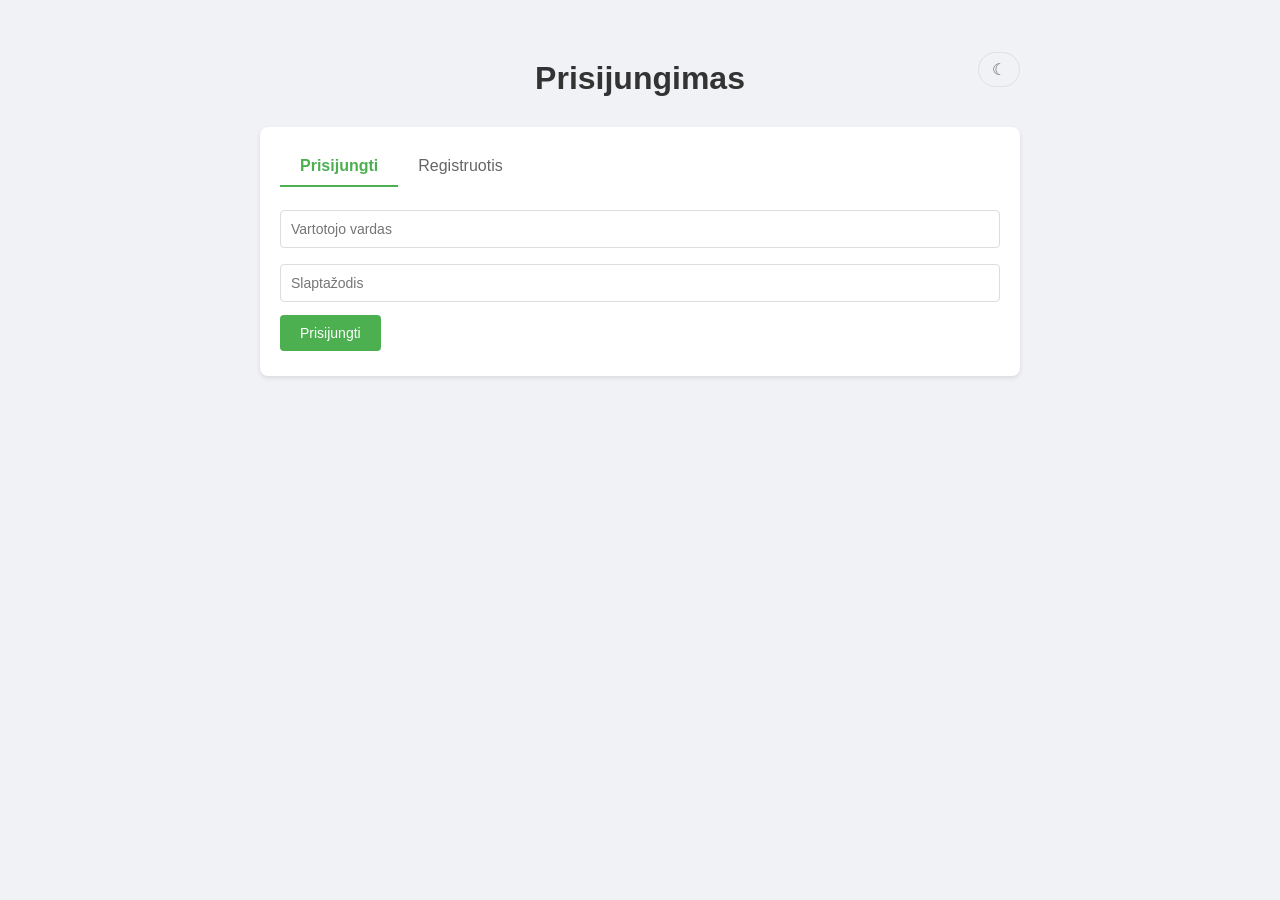
<file: static/login.html>
<!DOCTYPE html>
<html lang="lt">
<head>
    <meta charset="UTF-8">
    <meta name="viewport" content="width=device-width, initial-scale=1.0">
    <title>Prisijungimas</title>
    <link rel="stylesheet" href="/static/style.css?v=3">
    <script src="/static/js/theme.js?v=1"></script>
    <script>if (localStorage.getItem('token')) window.location.replace('/');</script>
</head>
<body>
<div class="container">
    <button class="theme-toggle" id="theme-toggle" onclick="toggleTheme()"></button>
    <h1>Prisijungimas</h1>

    <div id="auth-section">
        <div class="auth-box">
            <div class="tabs">
                <div class="tab active" onclick="showTab('login', event)">Prisijungti</div>
                <div class="tab" onclick="showTab('register', event)">Registruotis</div>
            </div>
            <div id="login-form">
                <input type="text" id="login-username" placeholder="Vartotojo vardas">
                <input type="password" id="login-password" placeholder="Slaptažodis">
                <button onclick="login()">Prisijungti</button>
            </div>
            <div id="register-form" style="display:none">
                <input type="text" id="reg-username" placeholder="Vartotojo vardas">
                <input type="email" id="reg-email" placeholder="El. paštas">
                <input type="password" id="reg-password" placeholder="Slaptažodis">
                <button onclick="register()">Registruotis</button>
            </div>
            <div id="auth-message"></div>
        </div>
    </div>
</div>
<script src="/static/js/utils.js"></script>
<script src="/static/js/auth.js"></script>
</body>
</html>
</file>
<file: static/style.css>
:root {
    --bg-body: #f0f2f5;
    --bg-card: #ffffff;
    --bg-item: #f9f9f9;
    --bg-hover: #f5f5f5;
    --bg-input: #ffffff;
    --bg-calendar-other: #fafafa;
    --bg-calendar-today: #f0fff4;
    --bg-overdue: #fff0f0;
    --bg-success-msg: #dff0d8;
    --bg-error-msg: #f2dede;

    --text-primary: #333333;
    --text-secondary: #666666;
    --text-muted: #555555;
    --text-dim: #888888;
    --text-faded: #cccccc;
    --text-success: #3c763d;
    --text-error: #a94442;

    --border-color: #e0e0e0;
    --border-input: #dddddd;

    --shadow: rgba(0, 0, 0, 0.1);
    --shadow-modal: rgba(0, 0, 0, 0.2);
    --modal-overlay-bg: rgba(0, 0, 0, 0.45);
}

html.dark {
    --bg-body: #121212;
    --bg-card: #1e1e1e;
    --bg-item: #252525;
    --bg-hover: #2a2a2a;
    --bg-input: #2c2c2c;
    --bg-calendar-other: #181818;
    --bg-calendar-today: #1a3a28;
    --bg-overdue: #3a1818;
    --bg-success-msg: #1e3e22;
    --bg-error-msg: #3e1e1e;

    --text-primary: #e0e0e0;
    --text-secondary: #aaaaaa;
    --text-muted: #bbbbbb;
    --text-dim: #888888;
    --text-faded: #555555;
    --text-success: #5cb85c;
    --text-error: #e74c3c;

    --border-color: #3a3a3a;
    --border-input: #444444;

    --shadow: rgba(0, 0, 0, 0.4);
    --shadow-modal: rgba(0, 0, 0, 0.6);
    --modal-overlay-bg: rgba(0, 0, 0, 0.65);
}

* { margin: 0; padding: 0; box-sizing: border-box; }

body {
    font-family: Arial, sans-serif;
    background: var(--bg-body);
    color: var(--text-primary);
    transition: background-color 0.2s, color 0.2s;
}

.container {
    max-width: 800px;
    margin: 40px auto;
    padding: 20px;
    position: relative;
}

h1 { text-align: center; color: var(--text-primary); margin-bottom: 30px; }

.app-nav {
    display: flex;
    gap: 4px;
    margin-bottom: 20px;
    border-bottom: 2px solid var(--border-color);
    padding-bottom: 0;
}

.nav-link {
    padding: 9px 20px;
    border-radius: 4px 4px 0 0;
    text-decoration: none;
    color: var(--text-secondary);
    font-size: 0.95rem;
    font-weight: 500;
    border: 1px solid transparent;
    margin-bottom: -2px;
    transition: color 0.2s, background-color 0.2s;
}

.nav-link:hover { color: #4CAF50; background: var(--bg-hover); }

.nav-link.active {
    color: #4CAF50;
    font-weight: 600;
    border-color: var(--border-color) var(--border-color) var(--bg-card);
    background: var(--bg-card);
}

.auth-box, .tasks-box {
    background: var(--bg-card);
    padding: 20px;
    border-radius: 8px;
    box-shadow: 0 2px 4px var(--shadow);
    margin-bottom: 20px;
    transition: background-color 0.2s, box-shadow 0.2s;
}

input, select {
    width: 100%;
    padding: 10px;
    margin: 8px 0;
    border: 1px solid var(--border-input);
    border-radius: 4px;
    font-size: 14px;
    background: var(--bg-input);
    color: var(--text-primary);
    transition: background-color 0.2s, color 0.2s, border-color 0.2s;
}

button {
    padding: 10px 20px;
    background: #4CAF50;
    color: white;
    border: none;
    border-radius: 4px;
    cursor: pointer;
    font-size: 14px;
    margin: 5px 5px 5px 0;
}

button:hover { background: #45a049; }
button.danger { background: #f44336; }
button.danger:hover { background: #da190b; }
button.secondary { background: #2196F3; }
button.secondary:hover { background: #0b7dda; }

.theme-toggle {
    position: absolute;
    top: 12px;
    right: 20px;
    background: transparent;
    border: 1px solid var(--border-color);
    color: var(--text-secondary);
    padding: 7px 0;
    width: 42px;
    text-align: center;
    font-size: 1rem;
    border-radius: 20px;
    cursor: pointer;
    margin: 0;
    transition: background-color 0.2s, color 0.2s, border-color 0.2s;
    z-index: 10;
}

.theme-toggle:hover {
    background: var(--bg-hover);
    color: var(--text-primary);
}

.tasks-header {
    display: flex;
    justify-content: space-between;
    align-items: center;
    margin-bottom: 15px;
}

.task-form {
    display: flex;
    gap: 10px;
    flex-wrap: wrap;
    margin-bottom: 15px;
}

.task-form input { flex: 1; min-width: 200px; }
.task-form select { width: auto; }

input[type="checkbox"] {
    width: auto;
    padding: 0;
    margin: 0;
    border: none;
    border-radius: 0;
    cursor: pointer;
    background: transparent;
}

html.dark input::-webkit-calendar-picker-indicator {
    filter: invert(1);
}

.tasks-controls {
    display: flex;
    justify-content: space-between;
    align-items: center;
    flex-wrap: wrap;
    gap: 10px;
    margin: 10px 0;
}

.sort-controls {
    display: flex;
    align-items: center;
    gap: 10px;
}

.sort-controls select { width: auto; }

.filter-label { font-size: 0.9rem; color: var(--text-primary); }

.priority-filters {
    display: flex;
    align-items: center;
    gap: 12px;
    flex-wrap: wrap;
}

.priority-filter-label {
    display: flex;
    align-items: center;
    gap: 5px;
    font-size: 0.9rem;
    cursor: pointer;
    user-select: none;
    font-weight: 500;
}

.low-label { color: #4CAF50; }
.medium-label { color: #ff9800; }
.high-label { color: #f44336; }

.task-item {
    background: var(--bg-item);
    padding: 15px;
    margin: 10px 0;
    border-radius: 4px;
    border-left: 4px solid #4CAF50;
    display: flex;
    justify-content: space-between;
    align-items: center;
    transition: background-color 0.2s;
}

.task-item.completed { border-left-color: #9e9e9e; opacity: 0.7; }
.task-item.overdue { background: var(--bg-overdue); }
.overdue-text { color: #f44336; font-weight: 600; }
.task-item.high { border-left-color: #f44336; }
.task-item.medium { border-left-color: #ff9800; }
.task-item.low { border-left-color: #4CAF50; }

.task-info h3 { margin-bottom: 5px; color: var(--text-primary); }
.task-info small { color: var(--text-secondary); }

.message { padding: 10px; border-radius: 4px; margin: 10px 0; }
.message.success { background: var(--bg-success-msg); color: var(--text-success); }
.message.error { background: var(--bg-error-msg); color: var(--text-error); }

.tabs { display: flex; margin-bottom: 15px; }
.tab {
    padding: 10px 20px;
    cursor: pointer;
    border-bottom: 2px solid transparent;
    color: var(--text-secondary);
    transition: color 0.2s;
}
.tab.active { border-bottom-color: #4CAF50; color: #4CAF50; font-weight: bold; }

/* Calendar */
.calendar-grid {
    display: grid;
    grid-template-columns: repeat(7, 1fr);
    gap: 1px;
    background: var(--border-color);
    border: 1px solid var(--border-color);
    border-radius: 4px;
    overflow: hidden;
}

.calendar-day-header {
    background: var(--bg-hover);
    text-align: center;
    padding: 8px 4px;
    font-weight: 600;
    font-size: 0.85rem;
    color: var(--text-muted);
}

.calendar-day {
    background: var(--bg-card);
    min-height: 90px;
    padding: 6px;
    display: flex;
    flex-direction: column;
    gap: 3px;
    transition: background-color 0.2s;
}

.calendar-day.other-month { background: var(--bg-calendar-other); }
.calendar-day.other-month .day-number { color: var(--text-faded); }
.calendar-day.today { background: var(--bg-calendar-today); }
.calendar-day.today .day-number { color: #4CAF50; font-weight: 700; }

.day-number {
    font-size: 0.82rem;
    font-weight: 600;
    color: var(--text-primary);
    margin-bottom: 2px;
    display: block;
}

.task-chip {
    font-size: 0.7rem;
    padding: 2px 5px;
    border-radius: 3px;
    cursor: pointer;
    white-space: nowrap;
    overflow: hidden;
    text-overflow: ellipsis;
    color: white;
    font-weight: 500;
}

.task-chip:hover { opacity: 0.8; }
.task-chip.priority-low { background: #4CAF50; }
.task-chip.priority-medium { background: #ff9800; }
.task-chip.priority-high { background: #f44336; }

/* Modal */
.modal-overlay {
    display: none;
    position: fixed;
    inset: 0;
    background: var(--modal-overlay-bg);
    z-index: 100;
    align-items: center;
    justify-content: center;
}

.modal-overlay.active { display: flex; }

.modal {
    background: var(--bg-card);
    border-radius: 8px;
    padding: 24px;
    min-width: 300px;
    max-width: 460px;
    width: 90%;
    box-shadow: 0 8px 32px var(--shadow-modal);
    transition: background-color 0.2s;
}

.modal-header {
    display: flex;
    justify-content: space-between;
    align-items: center;
    margin-bottom: 16px;
    gap: 12px;
}

.modal-header h3 { font-size: 1.1rem; color: var(--text-primary); }
.modal-header button { padding: 4px 10px; font-size: 12px; margin: 0; }

#modal-body p { margin: 8px 0; font-size: 0.9rem; color: var(--text-secondary); line-height: 1.5; }

.priority-text-low { color: #4CAF50; font-weight: 600; }
.priority-text-medium { color: #ff9800; font-weight: 600; }
.priority-text-high { color: #f44336; font-weight: 600; }

/* Settings page */
.settings-group {
    margin: 16px 0;
}

.settings-group-label {
    display: block;
    font-size: 0.78rem;
    font-weight: 700;
    text-transform: uppercase;
    letter-spacing: 0.07em;
    color: var(--text-muted);
    margin-bottom: 10px;
}

.settings-option {
    display: flex;
    align-items: center;
    gap: 10px;
    padding: 10px 12px;
    border-radius: 6px;
    cursor: pointer;
    font-size: 0.95rem;
    color: var(--text-primary);
    transition: background-color 0.15s;
    margin-bottom: 4px;
}

.settings-option:hover { background: var(--bg-item); }

.settings-option input[type="checkbox"] {
    width: 16px;
    height: 16px;
    flex-shrink: 0;
    accent-color: #4CAF50;
}

.settings-divider {
    border: none;
    border-top: 1px solid var(--border-color);
    margin: 8px 0;
}

/* 404 page */
.error-box {
    background: var(--bg-card);
    padding: 60px 40px;
    border-radius: 8px;
    box-shadow: 0 2px 4px var(--shadow);
    text-align: center;
    transition: background-color 0.2s, box-shadow 0.2s;
}

.error-code {
    font-size: 6rem;
    font-weight: 700;
    color: #4CAF50;
    line-height: 1;
    margin-bottom: 16px;
}

.error-title {
    font-size: 1.5rem;
    color: var(--text-primary);
    margin-bottom: 10px;
}

.error-desc {
    color: var(--text-dim);
    margin-bottom: 32px;
    font-size: 0.95rem;
}
</file>
